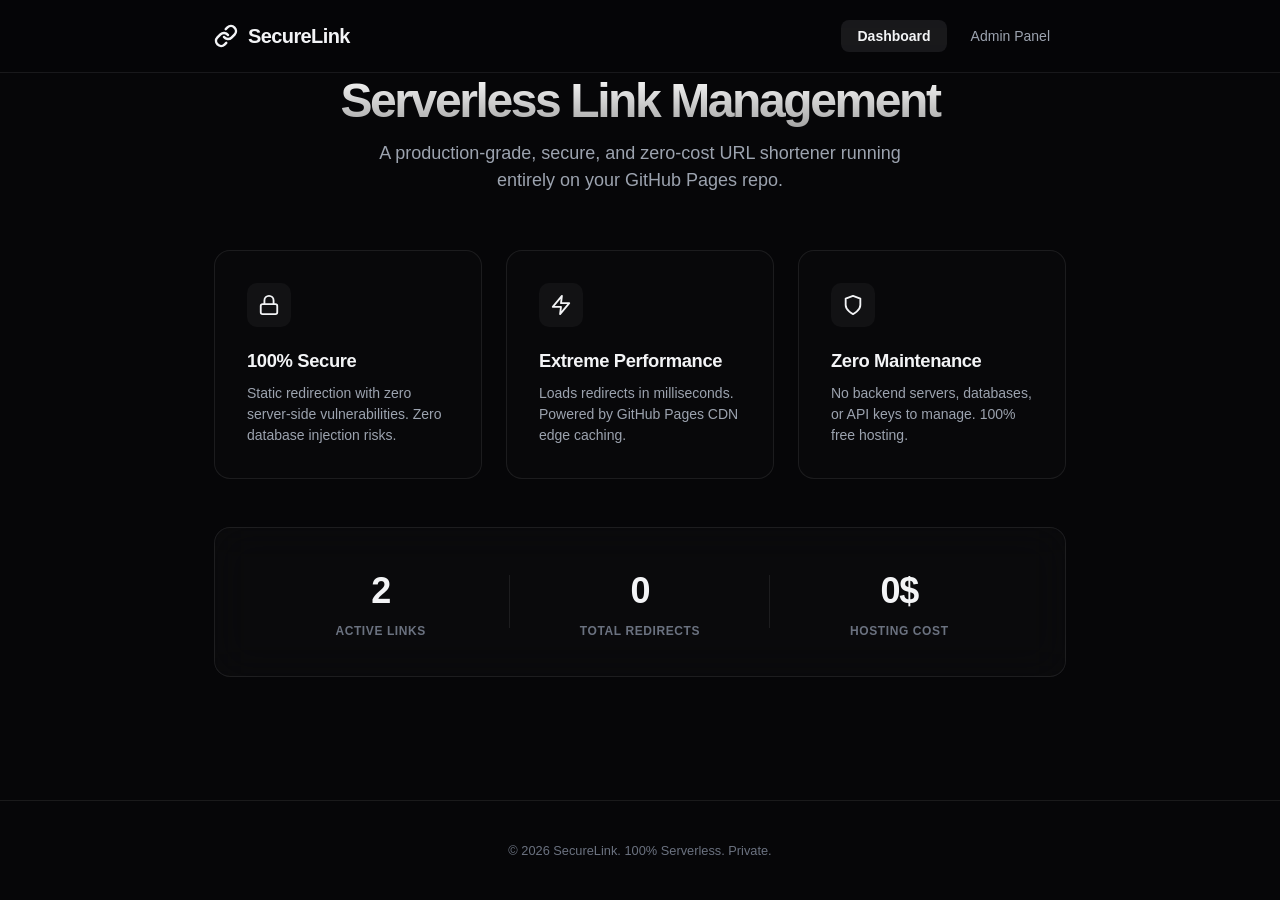
<file: index.html>
<!DOCTYPE html>
<html lang="en">
<head>
    <meta charset="UTF-8">
    <meta name="viewport" content="width=device-width, initial-scale=1.0">
    <title>SecureLink | Static-First URL Shortener</title>
    <meta name="description" content="A 100% serverless, secure, and lightning-fast URL shortener built on GitHub Pages.">
    <meta name="theme-color" content="#0a0a0c">
    <link rel="manifest" href="manifest.webmanifest">
    <link rel="icon" type="image/svg+xml" href="data:image/svg+xml,%3Csvg xmlns='http://www.w3.org/2000/svg' viewBox='0 0 100 100'%3E%3Ccircle cx='50' cy='50' r='50' fill='%23ffffff'/%3E%3Cpath d='M30 50h40M50 30v40' stroke='%23121212' stroke-width='10' stroke-linecap='round'/%3E%3C/svg%3E">
    
    <!-- Preconnect to fonts -->
    <link rel="preconnect" href="https://fonts.googleapis.com">
    <link rel="preconnect" href="https://fonts.gstatic.com" crossorigin>
    <link href="https://fonts.googleapis.com/css2?family=Inter:wght@400;500;600;700&family=Outfit:wght@500;600;700;800&display=swap" rel="stylesheet">

    <!-- Content Security Policy: Allows self, fonts, and GitHub APIs -->
    <meta http-equiv="Content-Security-Policy" content="default-src 'self'; script-src 'self' 'unsafe-inline'; style-src 'self' 'unsafe-inline' https://fonts.googleapis.com; font-src 'self' https://fonts.gstatic.com; img-src 'self' data: https://avatars.githubusercontent.com; connect-src 'self' https://api.github.com https://raw.githubusercontent.com; object-src 'none'; base-uri 'none'; frame-ancestors 'none';">
    <meta http-equiv="X-Content-Type-Options" content="nosniff">
    
    <link rel="stylesheet" href="style.css">
</head>
<body>
    <header class="app-header">
        <div class="container header-content">
            <div class="logo-group">
                <svg class="logo-icon" xmlns="http://www.w3.org/2000/svg" width="24" height="24" viewBox="0 0 24 24" fill="none" stroke="currentColor" stroke-width="2.5" stroke-linecap="round" stroke-linejoin="round" aria-hidden="true"><path d="M10 13a5 5 0 0 0 7.54.54l3-3a5 5 0 0 0-7.07-7.07l-1.72 1.71"></path><path d="M14 11a5 5 0 0 0-7.54-.54l-3 3a5 5 0 0 0 7.07 7.07l1.71-1.71"></path></svg>
                <span class="logo-text">SecureLink</span>
            </div>
            <nav class="app-nav" aria-label="Main Navigation">
                <button type="button" id="tab-dashboard" class="nav-tab active" aria-selected="true" role="tab">Dashboard</button>
                <button type="button" id="tab-admin" class="nav-tab" aria-selected="false" role="tab">Admin Panel</button>
            </nav>
        </div>
    </header>

    <main class="container">
        <!-- Dashboard Tab Panel -->
        <section id="panel-dashboard" class="tab-panel active" role="tabpanel" aria-labelledby="tab-dashboard">
            <div class="hero">
                <h1>Serverless Link Management</h1>
                <p>A production-grade, secure, and zero-cost URL shortener running entirely on your GitHub Pages repo.</p>
            </div>

            <div class="features-grid">
                <div class="feature-card">
                    <div class="card-icon-wrapper">
                        <svg xmlns="http://www.w3.org/2000/svg" width="22" height="22" viewBox="0 0 24 24" fill="none" stroke="currentColor" stroke-width="2" stroke-linecap="round" stroke-linejoin="round"><rect x="3" y="11" width="18" height="11" rx="2" ry="2"></rect><path d="M7 11V7a5 5 0 0 1 10 0v4"></path></svg>
                    </div>
                    <h3>100% Secure</h3>
                    <p>Static redirection with zero server-side vulnerabilities. Zero database injection risks.</p>
                </div>
                <div class="feature-card">
                    <div class="card-icon-wrapper">
                        <svg xmlns="http://www.w3.org/2000/svg" width="22" height="22" viewBox="0 0 24 24" fill="none" stroke="currentColor" stroke-width="2" stroke-linecap="round" stroke-linejoin="round"><polygon points="13 2 3 14 12 14 11 22 21 10 12 10 13 2"></polygon></svg>
                    </div>
                    <h3>Extreme Performance</h3>
                    <p>Loads redirects in milliseconds. Powered by GitHub Pages CDN edge caching.</p>
                </div>
                <div class="feature-card">
                    <div class="card-icon-wrapper">
                        <svg xmlns="http://www.w3.org/2000/svg" width="22" height="22" viewBox="0 0 24 24" fill="none" stroke="currentColor" stroke-width="2" stroke-linecap="round" stroke-linejoin="round"><path d="M12 22s8-4 8-10V5l-8-3-8 3v7c0 6 8 10 8 10z"></path></svg>
                    </div>
                    <h3>Zero Maintenance</h3>
                    <p>No backend servers, databases, or API keys to manage. 100% free hosting.</p>
                </div>
            </div>

            <div class="stats-panel glass-panel">
                <div class="stat-item">
                    <span id="stat-count" class="stat-number">-</span>
                    <span class="stat-label">Active Links</span>
                </div>
                <div class="stat-item">
                    <span id="stat-clicks" class="stat-number">-</span>
                    <span class="stat-label">Total Redirects</span>
                </div>
                <div class="stat-item">
                    <span class="stat-number">0$</span>
                    <span class="stat-label">Hosting Cost</span>
                </div>
            </div>
        </section>

        <!-- Admin Tab Panel -->
        <section id="panel-admin" class="tab-panel" role="tabpanel" aria-labelledby="tab-admin" style="display: none;">
            <!-- Authentication Lock Screen -->
            <div id="admin-auth" class="auth-card glass-panel">
                <div class="lock-icon-wrapper">
                    <svg xmlns="http://www.w3.org/2000/svg" width="40" height="40" viewBox="0 0 24 24" fill="none" stroke="currentColor" stroke-width="2" stroke-linecap="round" stroke-linejoin="round"><rect x="3" y="11" width="18" height="11" rx="2" ry="2"></rect><path d="M7 11V7a5 5 0 0 1 10 0v4"></path></svg>
                </div>
                <h2>Unlock Link Console</h2>
                <p class="auth-desc">Enter your GitHub Personal Access Token to manage mappings. The token stays in your browser secure local storage.</p>
                
                <form id="authForm" class="auth-form" aria-label="Authentication form">
                    <div class="input-group">
                        <label for="githubToken" class="sr-only">GitHub Access Token</label>
                        <input type="password" id="githubToken" placeholder="ghp_xxxxxxxxxxxxxxxxxxxxxxxx" required aria-required="true" autocomplete="current-password">
                    </div>
                    
                    <button type="submit" id="authSubmitBtn" class="primary-btn">
                        <span class="btn-text">Authenticate Console</span>
                        <svg class="btn-icon" xmlns="http://www.w3.org/2000/svg" width="18" height="18" viewBox="0 0 24 24" fill="none" stroke="currentColor" stroke-width="2" stroke-linecap="round" stroke-linejoin="round"><line x1="5" y1="12" x2="19" y2="12"></line><polyline points="12 5 19 12 12 19"></polyline></svg>
                    </button>
                </form>

                <div class="token-help">
                    <details>
                        <summary>How do I create a GitHub Token?</summary>
                        <div class="help-content">
                            <ol>
                                <li>Go to your GitHub <a href="https://github.com/settings/tokens?type=beta" target="_blank" rel="noopener">Developer Settings</a>.</li>
                                <li>Generate a **Fine-grained Personal Access Token**.</li>
                                <li>Select **Only select repositories** and pick `URL-Short`.</li>
                                <li>Under **Repository permissions**, set **Contents** to **Read and Write**.</li>
                                <li>Click **Generate token** and copy it here.</li>
                            </ol>
                        </div>
                    </details>
                </div>
            </div>

            <!-- Main Admin Console (Hidden by default) -->
            <div id="admin-console" style="display: none;" class="console-wrapper">
                <div class="console-header glass-panel">
                    <div class="auth-status-group">
                        <div class="avatar-wrapper">
                            <img id="user-avatar" src="data:image/svg+xml,%3Csvg xmlns='http://www.w3.org/2000/svg' viewBox='0 0 100 100'%3E%3Ccircle cx='50' cy='50' r='50' fill='%23333333'/%3E%3C/svg%3E" alt="GitHub User Avatar">
                        </div>
                        <div class="status-details">
                            <span id="user-name" class="user-name">Loading...</span>
                            <span class="badge">Authenticated</span>
                        </div>
                    </div>
                    <button type="button" id="logoutBtn" class="secondary-btn btn-sm">Disconnect</button>
                </div>

                <div class="shortener-panel glass-panel">
                    <h2>Shorten a New Destination</h2>
                    <form id="shortenForm" aria-label="Shorten link form">
                        <div class="input-row">
                            <div class="input-group flex-2">
                                <label for="targetUrl">Destination URL</label>
                                <input type="url" id="targetUrl" name="url" placeholder="https://super-long-destination.com/query..." required aria-required="true" autocomplete="off">
                            </div>
                            
                            <div class="input-group flex-1">
                                <label for="customSlug">Custom Slug</label>
                                <input type="text" id="customSlug" name="slug" placeholder="e.g. portfolio" pattern="[a-zA-Z0-9\-_]{3,32}" title="3-32 characters, letters, numbers, hyphens, and underscores only" autocomplete="off">
                            </div>
                        </div>

                        <button type="submit" id="submitBtn" class="primary-btn">
                            <span class="btn-text">Generate Short Link</span>
                            <svg class="btn-icon" xmlns="http://www.w3.org/2000/svg" width="18" height="18" viewBox="0 0 24 24" fill="none" stroke="currentColor" stroke-width="2" stroke-linecap="round" stroke-linejoin="round"><line x1="5" y1="12" x2="19" y2="12"></line><polyline points="12 5 19 12 12 19"></polyline></svg>
                        </button>
                    </form>

                    <div id="resultContainer" class="result-container hidden" aria-live="polite">
                        <p class="success-banner">Successfully generated shortened link!</p>
                        <div class="copy-group">
                            <input type="text" id="resultUrl" readonly aria-label="Generated URL">
                            <button type="button" id="copyBtn" class="primary-btn">Copy</button>
                        </div>
                    </div>

                    <div id="errorContainer" class="error-container hidden" aria-live="assertive"></div>
                </div>

                <!-- Database View Table -->
                <div class="links-view-panel glass-panel">
                    <div class="panel-header">
                        <h2>Your Active Links</h2>
                        <span id="links-count" class="badge">0 Total</span>
                    </div>

                    <div class="table-container">
                        <table id="linksTable">
                            <thead>
                                <tr>
                                    <th scope="col">Short Slug</th>
                                    <th scope="col">Destination</th>
                                    <th scope="col" class="center-align">Clicks</th>
                                    <th scope="col" class="right-align">Created</th>
                                    <th scope="col" class="center-align">Actions</th>
                                </tr>
                            </thead>
                            <tbody id="linksTableBody">
                                <!-- Skeleton loaders or links populated here safely -->
                            </tbody>
                        </table>
                    </div>
                </div>
            </div>
        </section>
    </main>

    <footer class="app-footer">
        <div class="container footer-content">
            <p>&copy; <span id="year"></span> SecureLink. 100% Serverless. Private.</p>
        </div>
    </footer>

    <script src="app.js" defer></script>
</body>
</html>
</file>
<file: style.css>
/* CSS Reset & Variables */
:root {
    --bg-color: #060608;
    --surface-color: #0d0d11;
    --surface-hover: #14141a;
    --border-color: rgba(255, 255, 255, 0.08);
    --border-hover: rgba(255, 255, 255, 0.16);
    --text-primary: #f3f4f6;
    --text-secondary: #9ca3af;
    --text-muted: #6b7280;
    
    --accent-color: #ffffff;
    --accent-hover: #e5e7eb;
    --accent-glow: rgba(255, 255, 255, 0.06);
    --focus-ring: rgba(255, 255, 255, 0.25);
    
    --success-color: #10b981;
    --success-bg: rgba(16, 185, 129, 0.08);
    --error-color: #ef4444;
    --error-bg: rgba(239, 68, 68, 0.08);
    
    --font-sans: 'Inter', -apple-system, BlinkMacSystemFont, "Segoe UI", Roboto, sans-serif;
    --font-title: 'Outfit', 'Inter', -apple-system, sans-serif;
    
    --transition-fast: 0.15s cubic-bezier(0.4, 0, 0.2, 1);
    --transition-normal: 0.25s cubic-bezier(0.4, 0, 0.2, 1);
}

*, *::before, *::after {
    box-sizing: border-box;
    margin: 0;
    padding: 0;
}

body {
    background-color: var(--bg-color);
    color: var(--text-primary);
    font-family: var(--font-sans);
    line-height: 1.5;
    min-height: 100vh;
    display: flex;
    flex-direction: column;
    overflow-x: hidden;
    -webkit-font-smoothing: antialiased;
    -moz-osx-font-smoothing: grayscale;
}

.container {
    width: 100%;
    max-width: 900px;
    margin: 0 auto;
    padding: 0 1.5rem;
}

.sr-only {
    position: absolute;
    width: 1px;
    height: 1px;
    padding: 0;
    margin: -1px;
    overflow: hidden;
    clip: rect(0, 0, 0, 0);
    white-space: nowrap;
    border: 0;
}

/* Glassmorphism Panel Template */
.glass-panel {
    background: rgba(255, 255, 255, 0.02);
    backdrop-filter: blur(20px);
    -webkit-backdrop-filter: blur(20px);
    border: 1px solid var(--border-color);
    border-radius: 16px;
    transition: border-color var(--transition-normal), box-shadow var(--transition-normal);
}

.glass-panel:hover {
    border-color: var(--border-hover);
}

/* Header */
.app-header {
    border-bottom: 1px solid var(--border-color);
    padding: 1.25rem 0;
    position: sticky;
    top: 0;
    background: rgba(6, 6, 8, 0.8);
    backdrop-filter: blur(20px);
    -webkit-backdrop-filter: blur(20px);
    z-index: 100;
}

.header-content {
    display: flex;
    align-items: center;
    justify-content: space-between;
}

.logo-group {
    display: flex;
    align-items: center;
    gap: 0.625rem;
}

.logo-icon {
    color: var(--text-primary);
}

.logo-text {
    font-family: var(--font-title);
    font-size: 1.25rem;
    font-weight: 700;
    letter-spacing: -0.03em;
}

/* Navigation Tabs */
.app-nav {
    display: flex;
    gap: 0.5rem;
}

.nav-tab {
    background: none;
    border: none;
    color: var(--text-secondary);
    padding: 0.5rem 1rem;
    border-radius: 8px;
    font-size: 0.875rem;
    font-weight: 500;
    font-family: inherit;
    cursor: pointer;
    transition: color var(--transition-fast), background-color var(--transition-fast);
}

.nav-tab:hover {
    color: var(--text-primary);
    background-color: rgba(255, 255, 255, 0.05);
}

.nav-tab.active {
    color: var(--text-primary);
    background-color: rgba(255, 255, 255, 0.08);
    font-weight: 600;
}

/* Main */
main {
    flex: 1;
    display: flex;
    flex-direction: column;
    padding: 3rem 0;
}

.tab-panel {
    display: none;
    animation: fadeIn 0.3s ease;
}

.tab-panel.active {
    display: block;
}

@keyframes fadeIn {
    from { opacity: 0; transform: translateY(4px); }
    to { opacity: 1; transform: translateY(0); }
}

/* Hero section */
.hero {
    text-align: center;
    margin-bottom: 3.5rem;
}

.hero h1 {
    font-family: var(--font-title);
    font-size: 3rem;
    font-weight: 800;
    letter-spacing: -0.05em;
    line-height: 1.15;
    margin-bottom: 0.75rem;
    background: linear-gradient(180deg, #ffffff 0%, #a3a3a3 100%);
    -webkit-background-clip: text;
    -webkit-text-fill-color: transparent;
}

.hero p {
    color: var(--text-secondary);
    font-size: 1.125rem;
    max-width: 540px;
    margin: 0 auto;
    font-weight: 400;
}

/* Features Grid */
.features-grid {
    display: grid;
    grid-template-columns: repeat(auto-fit, minmax(260px, 1fr));
    gap: 1.5rem;
    margin-bottom: 3rem;
}

.feature-card {
    background: rgba(255, 255, 255, 0.01);
    border: 1px solid var(--border-color);
    border-radius: 16px;
    padding: 2rem;
    transition: all var(--transition-normal);
}

.feature-card:hover {
    border-color: var(--border-hover);
    transform: translateY(-2px);
    background: rgba(255, 255, 255, 0.02);
}

.card-icon-wrapper {
    width: 44px;
    height: 44px;
    border-radius: 10px;
    background: rgba(255, 255, 255, 0.04);
    display: flex;
    align-items: center;
    justify-content: center;
    margin-bottom: 1.25rem;
    color: var(--text-primary);
}

.feature-card h3 {
    font-family: var(--font-title);
    font-size: 1.15rem;
    font-weight: 600;
    margin-bottom: 0.5rem;
    letter-spacing: -0.02em;
}

.feature-card p {
    color: var(--text-secondary);
    font-size: 0.875rem;
    line-height: 1.5;
}

/* Stats Panel */
.stats-panel {
    display: flex;
    justify-content: space-around;
    padding: 2.25rem;
    text-align: center;
}

.stat-item {
    display: flex;
    flex-direction: column;
    gap: 0.25rem;
    position: relative;
    flex: 1;
}

.stat-item:not(:last-child)::after {
    content: '';
    position: absolute;
    right: 0;
    top: 15%;
    height: 70%;
    width: 1px;
    background: var(--border-color);
}

.stat-number {
    font-family: var(--font-title);
    font-size: 2.25rem;
    font-weight: 800;
    letter-spacing: -0.03em;
    color: var(--text-primary);
}

.stat-label {
    color: var(--text-muted);
    font-size: 0.75rem;
    text-transform: uppercase;
    font-weight: 600;
    letter-spacing: 0.05em;
}

/* Forms & Inputs */
.input-group {
    display: flex;
    flex-direction: column;
    gap: 0.5rem;
}

.input-group label {
    font-size: 0.75rem;
    font-weight: 600;
    text-transform: uppercase;
    letter-spacing: 0.05em;
    color: var(--text-secondary);
}

input[type="url"],
input[type="text"],
input[type="password"] {
    width: 100%;
    padding: 0.875rem 1rem;
    background-color: #0b0b0e;
    border: 1px solid var(--border-color);
    color: var(--text-primary);
    border-radius: 10px;
    font-size: 0.95rem;
    font-family: inherit;
    transition: all var(--transition-fast);
}

input:focus {
    outline: none;
    border-color: var(--accent-color);
    box-shadow: 0 0 0 3px var(--focus-ring);
    background-color: #0d0d11;
}

input::placeholder {
    color: var(--text-muted);
}

/* Buttons */
.primary-btn, .secondary-btn {
    display: flex;
    align-items: center;
    justify-content: center;
    gap: 0.5rem;
    padding: 0.875rem 1.5rem;
    border-radius: 10px;
    font-size: 0.95rem;
    font-weight: 600;
    font-family: inherit;
    cursor: pointer;
    transition: all var(--transition-fast);
}

.primary-btn {
    background-color: var(--accent-color);
    color: var(--bg-color);
    border: none;
}

.primary-btn:hover {
    background-color: var(--accent-hover);
    transform: translateY(-1px);
}

.primary-btn:active {
    transform: translateY(0);
}

.primary-btn:disabled {
    opacity: 0.65;
    cursor: not-allowed;
    transform: none !important;
}

.secondary-btn {
    background-color: rgba(255, 255, 255, 0.05);
    color: var(--text-primary);
    border: 1px solid var(--border-color);
}

.secondary-btn:hover {
    background-color: rgba(255, 255, 255, 0.08);
    border-color: var(--border-hover);
}

.btn-sm {
    padding: 0.5rem 0.875rem;
    font-size: 0.825rem;
    border-radius: 8px;
}

/* Authentication Gated Screen */
.auth-card {
    max-width: 480px;
    margin: 2rem auto 0 auto;
    padding: 3rem 2.5rem;
    text-align: center;
}

.lock-icon-wrapper {
    width: 72px;
    height: 72px;
    border-radius: 50%;
    background: rgba(255, 255, 255, 0.03);
    border: 1px solid var(--border-color);
    display: flex;
    align-items: center;
    justify-content: center;
    margin: 0 auto 1.75rem auto;
    color: var(--text-secondary);
}

.auth-card h2 {
    font-family: var(--font-title);
    font-size: 1.625rem;
    font-weight: 700;
    margin-bottom: 0.5rem;
    letter-spacing: -0.02em;
}

.auth-desc {
    color: var(--text-secondary);
    font-size: 0.875rem;
    line-height: 1.5;
    margin-bottom: 2rem;
}

.auth-form {
    display: flex;
    flex-direction: column;
    gap: 1.25rem;
}

.token-help {
    margin-top: 1.75rem;
    padding-top: 1.5rem;
    border-top: 1px solid var(--border-color);
    text-align: left;
}

.token-help summary {
    font-size: 0.8rem;
    color: var(--text-secondary);
    cursor: pointer;
    font-weight: 500;
    user-select: none;
}

.token-help summary:hover {
    color: var(--text-primary);
}

.help-content {
    margin-top: 0.75rem;
    font-size: 0.775rem;
    color: var(--text-muted);
    line-height: 1.6;
}

.help-content ol {
    padding-left: 1.25rem;
}

.help-content li {
    margin-bottom: 0.35rem;
}

.help-content a {
    color: var(--text-primary);
    text-decoration: underline;
}

/* Console Dashboard */
.console-wrapper {
    display: flex;
    flex-direction: column;
    gap: 1.5rem;
    animation: fadeIn var(--transition-normal);
}

.console-header {
    display: flex;
    align-items: center;
    justify-content: space-between;
    padding: 1rem 1.5rem;
}

.auth-status-group {
    display: flex;
    align-items: center;
    gap: 0.75rem;
}

.avatar-wrapper {
    width: 32px;
    height: 32px;
    border-radius: 50%;
    overflow: hidden;
    border: 1px solid var(--border-color);
}

.avatar-wrapper img {
    width: 100%;
    height: 100%;
    object-fit: cover;
}

.status-details {
    display: flex;
    align-items: center;
    gap: 0.5rem;
}

.user-name {
    font-size: 0.875rem;
    font-weight: 600;
}

.badge {
    background-color: var(--success-bg);
    color: var(--success-color);
    font-size: 0.7rem;
    font-weight: 600;
    padding: 0.2rem 0.5rem;
    border-radius: 6px;
    border: 1px solid rgba(16, 185, 129, 0.16);
    text-transform: uppercase;
    letter-spacing: 0.02em;
}

.badge-neutral {
    background-color: rgba(255, 255, 255, 0.05);
    color: var(--text-secondary);
    border: 1px solid var(--border-color);
}

/* Shortener Form Panel */
.shortener-panel {
    padding: 2.25rem;
}

.shortener-panel h2 {
    font-family: var(--font-title);
    font-size: 1.35rem;
    font-weight: 700;
    margin-bottom: 1.5rem;
    letter-spacing: -0.02em;
}

.shortener-panel form {
    display: flex;
    flex-direction: column;
    gap: 1.5rem;
}

.input-row {
    display: flex;
    gap: 1rem;
}

.flex-2 { flex: 2; }
.flex-1 { flex: 1; }

/* Result Details */
.hidden {
    display: none !important;
}

.result-container {
    margin-top: 1.5rem;
    padding-top: 1.5rem;
    border-top: 1px solid var(--border-color);
    animation: fadeIn var(--transition-normal);
}

.success-banner {
    color: var(--success-color);
    font-size: 0.875rem;
    font-weight: 600;
    margin-bottom: 0.75rem;
}

.copy-group {
    display: flex;
    gap: 0.5rem;
}

.copy-group input {
    flex: 1;
    background-color: #0b0b0e;
    cursor: text;
}

.copy-group button {
    width: auto;
    padding: 0 1.5rem;
}

.error-container {
    margin-top: 1.25rem;
    padding: 0.875rem 1.25rem;
    background-color: var(--error-bg);
    border: 1px solid var(--error-color);
    border-radius: 10px;
    color: var(--error-color);
    font-size: 0.875rem;
    font-weight: 500;
    line-height: 1.4;
    animation: fadeIn var(--transition-fast);
}

/* Links Table View */
.links-view-panel {
    padding: 2rem 2.25rem;
}

.panel-header {
    display: flex;
    justify-content: space-between;
    align-items: center;
    margin-bottom: 1.75rem;
}

.panel-header h2 {
    font-family: var(--font-title);
    font-size: 1.35rem;
    font-weight: 700;
    letter-spacing: -0.02em;
}

.table-container {
    width: 100%;
    overflow-x: auto;
}

table {
    width: 100%;
    border-collapse: collapse;
    font-size: 0.875rem;
    text-align: left;
}

th {
    padding: 0.75rem 1rem;
    color: var(--text-muted);
    font-weight: 600;
    border-bottom: 1px solid var(--border-color);
    text-transform: uppercase;
    font-size: 0.725rem;
    letter-spacing: 0.05em;
}

td {
    padding: 1rem;
    border-bottom: 1px solid var(--border-color);
    color: var(--text-secondary);
    vertical-align: middle;
}

tr:last-child td {
    border-bottom: none;
}

/* Custom Table Alignments */
.center-align { text-align: center; }
.right-align { text-align: right; }

.slug-bold {
    font-weight: 600;
    color: var(--text-primary);
    background: rgba(255, 255, 255, 0.04);
    padding: 0.25rem 0.5rem;
    border-radius: 6px;
    border: 1px solid var(--border-color);
}

.target-cell {
    max-width: 250px;
    overflow: hidden;
    text-overflow: ellipsis;
    white-space: nowrap;
    color: var(--text-muted);
}

.click-badge {
    background: rgba(255, 255, 255, 0.03);
    color: var(--text-primary);
    font-weight: 600;
    padding: 0.25rem 0.625rem;
    border-radius: 30px;
    border: 1px solid var(--border-color);
    font-size: 0.8rem;
}

.date-cell {
    color: var(--text-muted);
    font-size: 0.8rem;
}

.action-buttons {
    display: flex;
    justify-content: center;
    gap: 0.375rem;
}

.table-btn {
    width: 28px;
    height: 28px;
    border-radius: 6px;
    background: rgba(255, 255, 255, 0.03);
    border: 1px solid var(--border-color);
    color: var(--text-secondary);
    cursor: pointer;
    display: flex;
    align-items: center;
    justify-content: center;
    transition: all var(--transition-fast);
}

.table-btn:hover {
    color: var(--text-primary);
    background: rgba(255, 255, 255, 0.08);
    border-color: var(--border-hover);
}

.delete-link-btn:hover {
    color: var(--error-color);
    background: var(--error-bg);
    border-color: var(--error-color);
}

/* Skeleton Loading Waves */
.skeleton-row td {
    padding: 1.25rem 1rem;
}

.skeleton-wave {
    height: 16px;
    background: linear-gradient(90deg, rgba(255,255,255,0.02) 25%, rgba(255,255,255,0.06) 50%, rgba(255,255,255,0.02) 75%);
    background-size: 200% 100%;
    animation: loadingWave 1.5s infinite;
    border-radius: 4px;
    width: 80%;
}

.wave-md { width: 60%; }
.wave-sm { width: 40%; margin: 0 auto; }

@keyframes loadingWave {
    0% { background-position: 200% 0; }
    100% { background-position: -200% 0; }
}

.empty-text, .error-text {
    padding: 3rem 0;
    color: var(--text-muted);
    font-weight: 500;
}

.error-text {
    color: var(--error-color);
}

/* Footer */
.app-footer {
    padding: 2.5rem 0;
    border-top: 1px solid var(--border-color);
    text-align: center;
    color: var(--text-muted);
    font-size: 0.8rem;
}

.footer-content {
    display: flex;
    justify-content: center;
    align-items: center;
}

/* Responsive elements */
@media (max-width: 768px) {
    .hero h1 {
        font-size: 2.25rem;
    }
    
    .stats-panel {
        flex-direction: column;
        gap: 1.75rem;
        padding: 1.5rem;
    }
    
    .stat-item:not(:last-child)::after {
        display: none;
    }
    
    .input-row {
        flex-direction: column;
    }
    
    .links-view-panel {
        padding: 1.5rem;
    }
    
    th {
        padding: 0.75rem 0.5rem;
    }
    
    td {
        padding: 0.875rem 0.5rem;
    }
}
</file>
